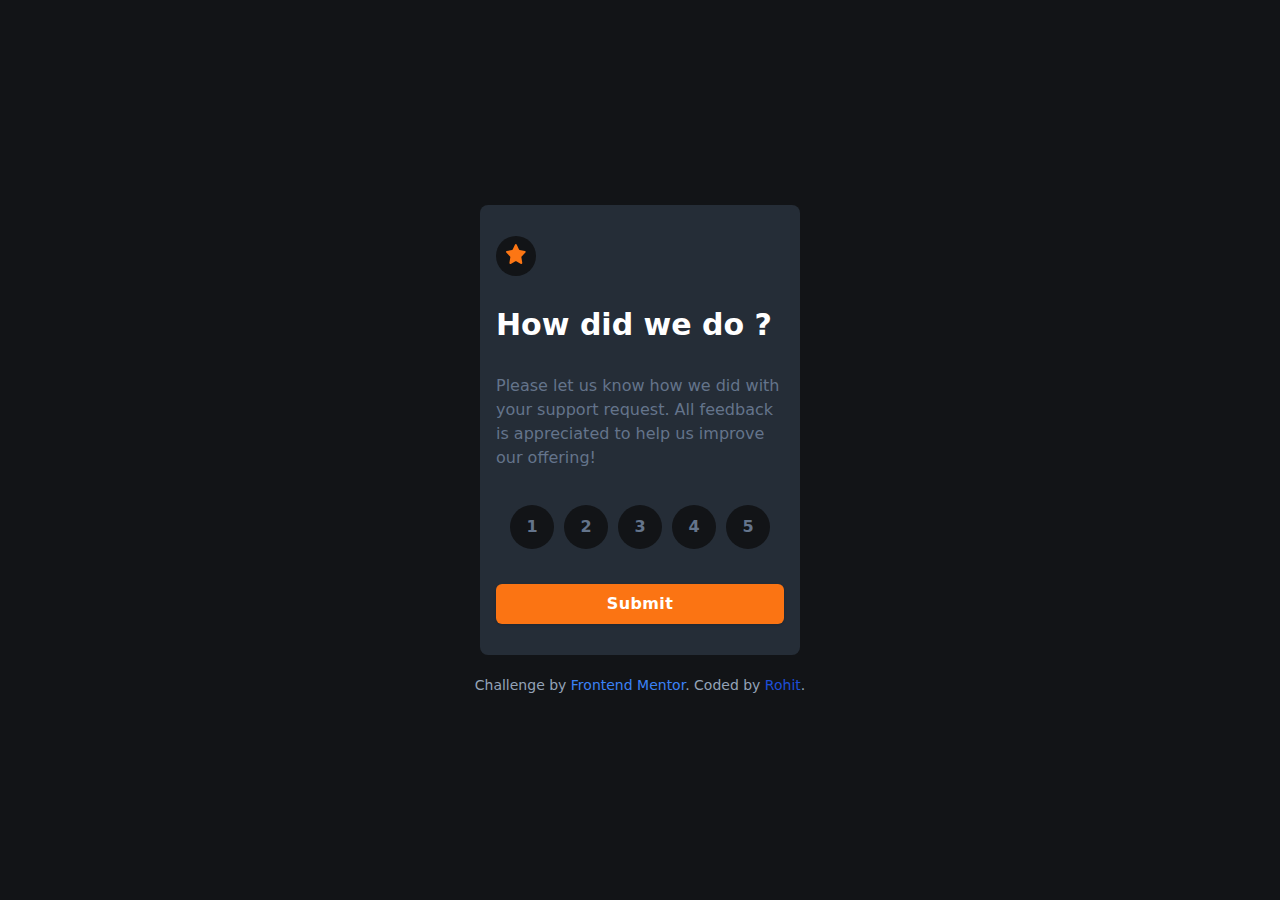
<file: index.html>
<!DOCTYPE html>
<html lang="en">
  <head>
    <meta charset="UTF-8" />
    <meta name="viewport" content="width=device-width, initial-scale=1.0" />
    <!-- displays site properly based on user's device -->

    <link
      rel="icon"
      type="image/png"
      sizes="32x32"
      href="./images/favicon-32x32.png"
    />
    <link rel="stylesheet" href="./styles/output.css" />
    <link rel="stylesheet" href="./styles/style.css">

    <title>Frontend Mentor | Interactive rating component</title>

    <!-- Feel free to remove these styles or customise in your own stylesheet 👍 -->
  </head>
  <body>
    <!-- Rating state start -->
    <div class=" wrapper w-full h-dvh flex flex-col gap-5 items-center justify-center bg-very-dark-blue">
      <div class="w-4/5 h-1/2 sm:w-3/5 md:w-1/2 lg:w-1/3 xl:w-1/4  px-4   rounded-lg bg-dark-blue flex flex-col  justify-evenly">
        <!-- Content -->
        <div class="rounded-full bg-very-dark-blue w-10 h-10 "> <img src="./images/icon-star.svg" alt="" class="w-5 h-5 p-.5 relative top-2 left-2.5" /></div>
        
        <div class="header  text-2xl sm:text-3xl font-bold text-custom-white">
          How did we do ?
        </div>
        <div class="feedback text-xs sm:text-base text-slate-500">
          Please let us know how we did with your support request. All feedback
          is appreciated to help us improve our offering!
        </div>

        <div class="rating flex items-center justify-evenly p-1">
          <button class="btn  bg-very-dark-blue text-slate-500 w-10 h-10 sm:w-11 sm:h-11 rounded-full cursor-pointer font-semibold transition-all outline-none hover:bg-custom-orange hover:shadow-md focus-visible:bg-medium-grey">1</button>
          <button class="btn  bg-very-dark-blue text-slate-500 w-10 h-10 sm:w-11 sm:h-11 rounded-full cursor-pointer font-semibold transition-all outline-none hover:bg-custom-orange hover:shadow-md focus-visible:bg-medium-grey">2</button>
          <button class="btn bg-very-dark-blue  text-slate-500 w-10 h-10 sm:w-11 sm:h-11 rounded-full cursor-pointer font-semibold transition-all outline-none hover:bg-custom-orange hover:shadow-md focus-visible:bg-medium-grey">3</button>
          <button class="btn bg-very-dark-blue text-slate-500 w-10 h-10 sm:w-11 sm:h-11 rounded-full cursor-pointer font-semibold transition-all outline-none hover:bg-custom-orange hover:shadow-md focus-visible:bg-medium-grey">4</button>
          <button class="btn bg-very-dark-blue text-slate-500 w-10 h-10 sm:w-11 sm:h-11 rounded-full cursor-pointer font-semibold transition-all outline-none hover:bg-custom-orange hover:shadow-md focus-visible:bg-medium-grey">5</button>
        </div>
           
        <button class="submit w-full py-2 leading-6 bg-custom-orange font-semibold  text-custom-white tracking-wide inline-flex items-center justify-center shadow transition-all rounded-md hover:bg-custom-white hover:text-custom-orange">Submit</button>
      
    </div>

   

      <div class="attribution text-slate-400 text-xs sm:text-sm">
        Challenge by
        <a href="https://www.frontendmentor.io?ref=challenge" target="_blank" class="text-blue-500">Frontend Mentor</a>. Coded by <a href="#"  class="text-blue-700">Rohit</a>.
      </div>
    </div>
  </div>
   <!-- After Rating state -->
   <div class="welcome hide w-full h-dvh flex flex-col items-center justify-center bg-very-dark-blue">

    
    <div class="  w-4/5 h-1/2 sm:w-3/5 md:w-1/2 xl:w-1/4 px-4 rounded-lg bg-dark-blue flex flex-col items-center justify-evenly">
      <img
        src="./images/illustration-thank-you.svg"
        alt=""
        class="object-cover p-5"
      />
      <div class="output w-3/5 text-sm text-center p-1 leading-6 bg-very-dark-blue font-medium text-custom-orange tracking-wide rounded-md shadow-md">
      
      </div>
      <h3 class="text-3xl text-center text-custom-white">Thank you!</h3>
      <div class="text-center text-slate-500">
        We appreciate you taking the time to give a rating. If you ever need
        more support, don’t hesitate to get in touch!
      </div>
    </div>
  <script src="./styles/script.js"></script>
  </body>

</html>
</file>
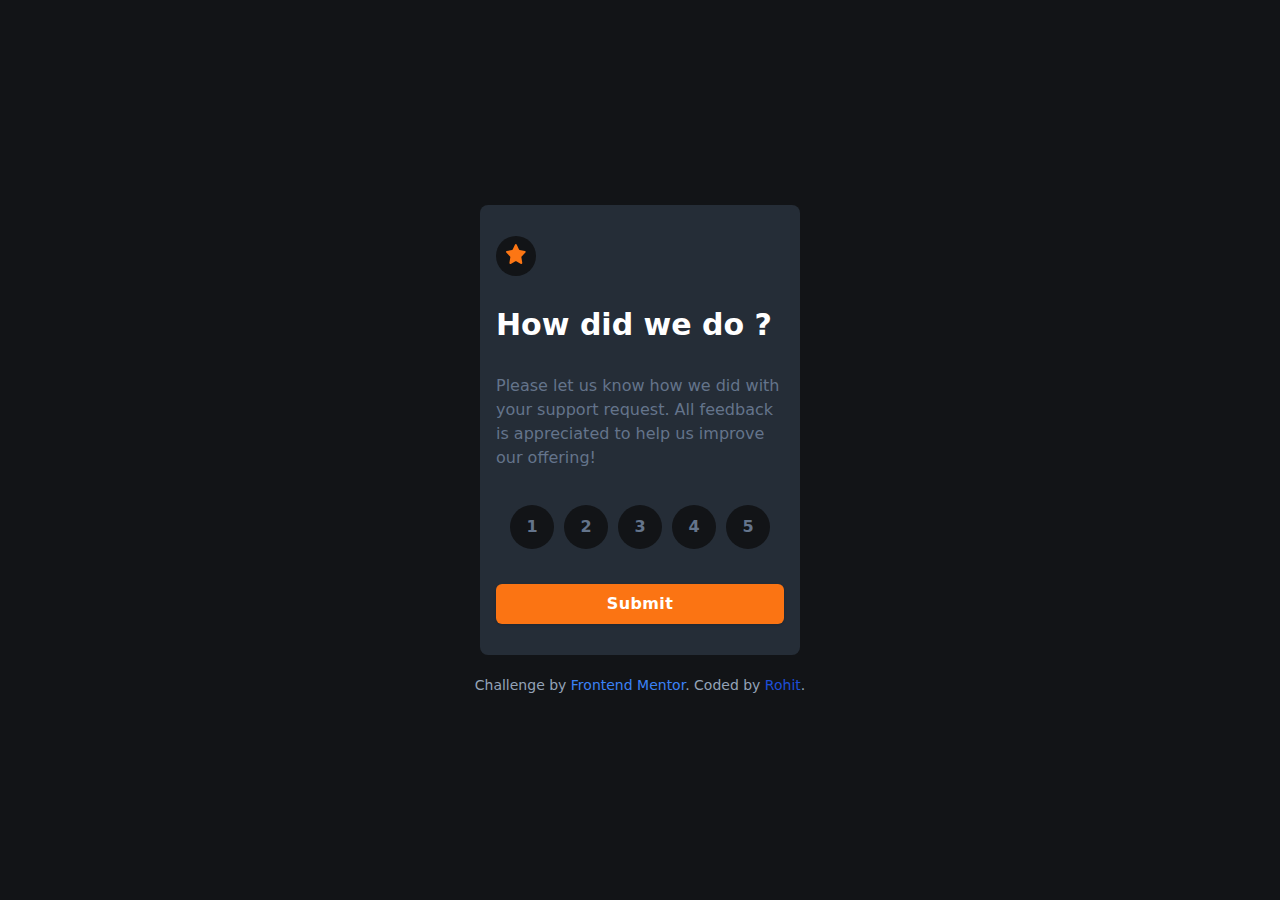
<file: src/index.html>
<!DOCTYPE html>
<html lang="en">
  <head>
    <meta charset="UTF-8" />
    <meta name="viewport" content="width=device-width, initial-scale=1.0" />
    <!-- displays site properly based on user's device -->

    <link
      rel="icon"
      type="image/png"
      sizes="32x32"
      href="../images/favicon-32x32.png"
    />
    <link rel="stylesheet" href="output.css" />
    <link rel="stylesheet" href="style.css">

    <title>Frontend Mentor | Interactive rating component</title>

    <!-- Feel free to remove these styles or customise in your own stylesheet 👍 -->
  </head>
  <body>
    <!-- Rating state start -->
    <div class=" wrapper w-full h-dvh flex flex-col gap-5 items-center justify-center bg-very-dark-blue">
      <div class="w-4/5 h-1/2 sm:w-3/5 md:w-1/2 lg:w-1/3 xl:w-1/4  px-4   rounded-lg bg-dark-blue flex flex-col  justify-evenly">
        <!-- Content -->
        <div class="rounded-full bg-very-dark-blue w-10 h-10 "> <img src="../images/icon-star.svg" alt="" class="w-5 h-5 p-.5 relative top-2 left-2.5" /></div>
        
        <div class="header  text-2xl sm:text-3xl font-bold text-custom-white">
          How did we do ?
        </div>
        <div class="feedback text-xs sm:text-base text-slate-500">
          Please let us know how we did with your support request. All feedback
          is appreciated to help us improve our offering!
        </div>

        <div class="rating flex items-center justify-evenly p-1">
          <button class="btn  bg-very-dark-blue text-slate-500 w-10 h-10 sm:w-11 sm:h-11 rounded-full cursor-pointer font-semibold transition-all outline-none hover:bg-custom-orange hover:shadow-md focus-visible:bg-medium-grey">1</button>
          <button class="btn  bg-very-dark-blue text-slate-500 w-10 h-10 sm:w-11 sm:h-11 rounded-full cursor-pointer font-semibold transition-all outline-none hover:bg-custom-orange hover:shadow-md focus-visible:bg-medium-grey">2</button>
          <button class="btn bg-very-dark-blue  text-slate-500 w-10 h-10 sm:w-11 sm:h-11 rounded-full cursor-pointer font-semibold transition-all outline-none hover:bg-custom-orange hover:shadow-md focus-visible:bg-medium-grey">3</button>
          <button class="btn bg-very-dark-blue text-slate-500 w-10 h-10 sm:w-11 sm:h-11 rounded-full cursor-pointer font-semibold transition-all outline-none hover:bg-custom-orange hover:shadow-md focus-visible:bg-medium-grey">4</button>
          <button class="btn bg-very-dark-blue text-slate-500 w-10 h-10 sm:w-11 sm:h-11 rounded-full cursor-pointer font-semibold transition-all outline-none hover:bg-custom-orange hover:shadow-md focus-visible:bg-medium-grey">5</button>
        </div>
           
        <button class="submit w-full py-2 leading-6 bg-custom-orange font-semibold  text-custom-white tracking-wide inline-flex items-center justify-center shadow transition-all rounded-md hover:bg-custom-white hover:text-custom-orange">Submit</button>
      
    </div>

   

      <div class="attribution text-slate-400 text-xs sm:text-sm">
        Challenge by
        <a href="https://www.frontendmentor.io?ref=challenge" target="_blank" class="text-blue-500">Frontend Mentor</a>. Coded by <a href="#"  class="text-blue-700">Rohit</a>.
      </div>
    </div>
  </div>
   <!-- After Rating state -->
   <div class="welcome hide w-full h-dvh flex flex-col items-center justify-center bg-very-dark-blue">

    
    <div class="  w-4/5 h-1/2 sm:w-3/5 md:w-1/2 xl:w-1/4 px-4 rounded-lg bg-dark-blue flex flex-col items-center justify-evenly">
      <img
        src="../images/illustration-thank-you.svg"
        alt=""
        class="object-cover p-5"
      />
      <div class="output w-3/5 text-sm text-center p-1 leading-6 bg-very-dark-blue font-medium text-custom-orange tracking-wide rounded-md shadow-md">
      
      </div>
      <h3 class="text-3xl text-center text-custom-white">Thank you!</h3>
      <div class="text-center text-slate-500">
        We appreciate you taking the time to give a rating. If you ever need
        more support, don’t hesitate to get in touch!
      </div>
    </div>
  <script src="./script.js"></script>
  </body>

</html>
</file>
<file: styles/style.css>
.hide{
    display: none;
}

.active{
    background-color: hsl(217, 12%, 63%);
    color:  hsl(220, 11%, 11%);
}
</file>
<file: src/style.css>
.hide{
    display: none;
}

.active{
    background-color: hsl(217, 12%, 63%);
    color:  hsl(220, 11%, 11%);
}
</file>
<file: styles/output.css>
/*
! tailwindcss v3.4.3 | MIT License | https://tailwindcss.com
*/

/*
1. Prevent padding and border from affecting element width. (https://github.com/mozdevs/cssremedy/issues/4)
2. Allow adding a border to an element by just adding a border-width. (https://github.com/tailwindcss/tailwindcss/pull/116)
*/

*,
::before,
::after {
  box-sizing: border-box;
  /* 1 */
  border-width: 0;
  /* 2 */
  border-style: solid;
  /* 2 */
  border-color: #e5e7eb;
  /* 2 */
}

::before,
::after {
  --tw-content: '';
}

/*
1. Use a consistent sensible line-height in all browsers.
2. Prevent adjustments of font size after orientation changes in iOS.
3. Use a more readable tab size.
4. Use the user's configured `sans` font-family by default.
5. Use the user's configured `sans` font-feature-settings by default.
6. Use the user's configured `sans` font-variation-settings by default.
7. Disable tap highlights on iOS
*/

html,
:host {
  line-height: 1.5;
  /* 1 */
  -webkit-text-size-adjust: 100%;
  /* 2 */
  -moz-tab-size: 4;
  /* 3 */
  -o-tab-size: 4;
     tab-size: 4;
  /* 3 */
  font-family: ui-sans-serif, system-ui, sans-serif, "Apple Color Emoji", "Segoe UI Emoji", "Segoe UI Symbol", "Noto Color Emoji";
  /* 4 */
  font-feature-settings: normal;
  /* 5 */
  font-variation-settings: normal;
  /* 6 */
  -webkit-tap-highlight-color: transparent;
  /* 7 */
}

/*
1. Remove the margin in all browsers.
2. Inherit line-height from `html` so users can set them as a class directly on the `html` element.
*/

body {
  margin: 0;
  /* 1 */
  line-height: inherit;
  /* 2 */
}

/*
1. Add the correct height in Firefox.
2. Correct the inheritance of border color in Firefox. (https://bugzilla.mozilla.org/show_bug.cgi?id=190655)
3. Ensure horizontal rules are visible by default.
*/

hr {
  height: 0;
  /* 1 */
  color: inherit;
  /* 2 */
  border-top-width: 1px;
  /* 3 */
}

/*
Add the correct text decoration in Chrome, Edge, and Safari.
*/

abbr:where([title]) {
  -webkit-text-decoration: underline dotted;
          text-decoration: underline dotted;
}

/*
Remove the default font size and weight for headings.
*/

h1,
h2,
h3,
h4,
h5,
h6 {
  font-size: inherit;
  font-weight: inherit;
}

/*
Reset links to optimize for opt-in styling instead of opt-out.
*/

a {
  color: inherit;
  text-decoration: inherit;
}

/*
Add the correct font weight in Edge and Safari.
*/

b,
strong {
  font-weight: bolder;
}

/*
1. Use the user's configured `mono` font-family by default.
2. Use the user's configured `mono` font-feature-settings by default.
3. Use the user's configured `mono` font-variation-settings by default.
4. Correct the odd `em` font sizing in all browsers.
*/

code,
kbd,
samp,
pre {
  font-family: ui-monospace, SFMono-Regular, Menlo, Monaco, Consolas, "Liberation Mono", "Courier New", monospace;
  /* 1 */
  font-feature-settings: normal;
  /* 2 */
  font-variation-settings: normal;
  /* 3 */
  font-size: 1em;
  /* 4 */
}

/*
Add the correct font size in all browsers.
*/

small {
  font-size: 80%;
}

/*
Prevent `sub` and `sup` elements from affecting the line height in all browsers.
*/

sub,
sup {
  font-size: 75%;
  line-height: 0;
  position: relative;
  vertical-align: baseline;
}

sub {
  bottom: -0.25em;
}

sup {
  top: -0.5em;
}

/*
1. Remove text indentation from table contents in Chrome and Safari. (https://bugs.chromium.org/p/chromium/issues/detail?id=999088, https://bugs.webkit.org/show_bug.cgi?id=201297)
2. Correct table border color inheritance in all Chrome and Safari. (https://bugs.chromium.org/p/chromium/issues/detail?id=935729, https://bugs.webkit.org/show_bug.cgi?id=195016)
3. Remove gaps between table borders by default.
*/

table {
  text-indent: 0;
  /* 1 */
  border-color: inherit;
  /* 2 */
  border-collapse: collapse;
  /* 3 */
}

/*
1. Change the font styles in all browsers.
2. Remove the margin in Firefox and Safari.
3. Remove default padding in all browsers.
*/

button,
input,
optgroup,
select,
textarea {
  font-family: inherit;
  /* 1 */
  font-feature-settings: inherit;
  /* 1 */
  font-variation-settings: inherit;
  /* 1 */
  font-size: 100%;
  /* 1 */
  font-weight: inherit;
  /* 1 */
  line-height: inherit;
  /* 1 */
  letter-spacing: inherit;
  /* 1 */
  color: inherit;
  /* 1 */
  margin: 0;
  /* 2 */
  padding: 0;
  /* 3 */
}

/*
Remove the inheritance of text transform in Edge and Firefox.
*/

button,
select {
  text-transform: none;
}

/*
1. Correct the inability to style clickable types in iOS and Safari.
2. Remove default button styles.
*/

button,
input:where([type='button']),
input:where([type='reset']),
input:where([type='submit']) {
  -webkit-appearance: button;
  /* 1 */
  background-color: transparent;
  /* 2 */
  background-image: none;
  /* 2 */
}

/*
Use the modern Firefox focus style for all focusable elements.
*/

:-moz-focusring {
  outline: auto;
}

/*
Remove the additional `:invalid` styles in Firefox. (https://github.com/mozilla/gecko-dev/blob/2f9eacd9d3d995c937b4251a5557d95d494c9be1/layout/style/res/forms.css#L728-L737)
*/

:-moz-ui-invalid {
  box-shadow: none;
}

/*
Add the correct vertical alignment in Chrome and Firefox.
*/

progress {
  vertical-align: baseline;
}

/*
Correct the cursor style of increment and decrement buttons in Safari.
*/

::-webkit-inner-spin-button,
::-webkit-outer-spin-button {
  height: auto;
}

/*
1. Correct the odd appearance in Chrome and Safari.
2. Correct the outline style in Safari.
*/

[type='search'] {
  -webkit-appearance: textfield;
  /* 1 */
  outline-offset: -2px;
  /* 2 */
}

/*
Remove the inner padding in Chrome and Safari on macOS.
*/

::-webkit-search-decoration {
  -webkit-appearance: none;
}

/*
1. Correct the inability to style clickable types in iOS and Safari.
2. Change font properties to `inherit` in Safari.
*/

::-webkit-file-upload-button {
  -webkit-appearance: button;
  /* 1 */
  font: inherit;
  /* 2 */
}

/*
Add the correct display in Chrome and Safari.
*/

summary {
  display: list-item;
}

/*
Removes the default spacing and border for appropriate elements.
*/

blockquote,
dl,
dd,
h1,
h2,
h3,
h4,
h5,
h6,
hr,
figure,
p,
pre {
  margin: 0;
}

fieldset {
  margin: 0;
  padding: 0;
}

legend {
  padding: 0;
}

ol,
ul,
menu {
  list-style: none;
  margin: 0;
  padding: 0;
}

/*
Reset default styling for dialogs.
*/

dialog {
  padding: 0;
}

/*
Prevent resizing textareas horizontally by default.
*/

textarea {
  resize: vertical;
}

/*
1. Reset the default placeholder opacity in Firefox. (https://github.com/tailwindlabs/tailwindcss/issues/3300)
2. Set the default placeholder color to the user's configured gray 400 color.
*/

input::-moz-placeholder, textarea::-moz-placeholder {
  opacity: 1;
  /* 1 */
  color: #9ca3af;
  /* 2 */
}

input::placeholder,
textarea::placeholder {
  opacity: 1;
  /* 1 */
  color: #9ca3af;
  /* 2 */
}

/*
Set the default cursor for buttons.
*/

button,
[role="button"] {
  cursor: pointer;
}

/*
Make sure disabled buttons don't get the pointer cursor.
*/

:disabled {
  cursor: default;
}

/*
1. Make replaced elements `display: block` by default. (https://github.com/mozdevs/cssremedy/issues/14)
2. Add `vertical-align: middle` to align replaced elements more sensibly by default. (https://github.com/jensimmons/cssremedy/issues/14#issuecomment-634934210)
   This can trigger a poorly considered lint error in some tools but is included by design.
*/

img,
svg,
video,
canvas,
audio,
iframe,
embed,
object {
  display: block;
  /* 1 */
  vertical-align: middle;
  /* 2 */
}

/*
Constrain images and videos to the parent width and preserve their intrinsic aspect ratio. (https://github.com/mozdevs/cssremedy/issues/14)
*/

img,
video {
  max-width: 100%;
  height: auto;
}

/* Make elements with the HTML hidden attribute stay hidden by default */

[hidden] {
  display: none;
}

*, ::before, ::after {
  --tw-border-spacing-x: 0;
  --tw-border-spacing-y: 0;
  --tw-translate-x: 0;
  --tw-translate-y: 0;
  --tw-rotate: 0;
  --tw-skew-x: 0;
  --tw-skew-y: 0;
  --tw-scale-x: 1;
  --tw-scale-y: 1;
  --tw-pan-x:  ;
  --tw-pan-y:  ;
  --tw-pinch-zoom:  ;
  --tw-scroll-snap-strictness: proximity;
  --tw-gradient-from-position:  ;
  --tw-gradient-via-position:  ;
  --tw-gradient-to-position:  ;
  --tw-ordinal:  ;
  --tw-slashed-zero:  ;
  --tw-numeric-figure:  ;
  --tw-numeric-spacing:  ;
  --tw-numeric-fraction:  ;
  --tw-ring-inset:  ;
  --tw-ring-offset-width: 0px;
  --tw-ring-offset-color: #fff;
  --tw-ring-color: rgb(59 130 246 / 0.5);
  --tw-ring-offset-shadow: 0 0 #0000;
  --tw-ring-shadow: 0 0 #0000;
  --tw-shadow: 0 0 #0000;
  --tw-shadow-colored: 0 0 #0000;
  --tw-blur:  ;
  --tw-brightness:  ;
  --tw-contrast:  ;
  --tw-grayscale:  ;
  --tw-hue-rotate:  ;
  --tw-invert:  ;
  --tw-saturate:  ;
  --tw-sepia:  ;
  --tw-drop-shadow:  ;
  --tw-backdrop-blur:  ;
  --tw-backdrop-brightness:  ;
  --tw-backdrop-contrast:  ;
  --tw-backdrop-grayscale:  ;
  --tw-backdrop-hue-rotate:  ;
  --tw-backdrop-invert:  ;
  --tw-backdrop-opacity:  ;
  --tw-backdrop-saturate:  ;
  --tw-backdrop-sepia:  ;
  --tw-contain-size:  ;
  --tw-contain-layout:  ;
  --tw-contain-paint:  ;
  --tw-contain-style:  ;
}

::backdrop {
  --tw-border-spacing-x: 0;
  --tw-border-spacing-y: 0;
  --tw-translate-x: 0;
  --tw-translate-y: 0;
  --tw-rotate: 0;
  --tw-skew-x: 0;
  --tw-skew-y: 0;
  --tw-scale-x: 1;
  --tw-scale-y: 1;
  --tw-pan-x:  ;
  --tw-pan-y:  ;
  --tw-pinch-zoom:  ;
  --tw-scroll-snap-strictness: proximity;
  --tw-gradient-from-position:  ;
  --tw-gradient-via-position:  ;
  --tw-gradient-to-position:  ;
  --tw-ordinal:  ;
  --tw-slashed-zero:  ;
  --tw-numeric-figure:  ;
  --tw-numeric-spacing:  ;
  --tw-numeric-fraction:  ;
  --tw-ring-inset:  ;
  --tw-ring-offset-width: 0px;
  --tw-ring-offset-color: #fff;
  --tw-ring-color: rgb(59 130 246 / 0.5);
  --tw-ring-offset-shadow: 0 0 #0000;
  --tw-ring-shadow: 0 0 #0000;
  --tw-shadow: 0 0 #0000;
  --tw-shadow-colored: 0 0 #0000;
  --tw-blur:  ;
  --tw-brightness:  ;
  --tw-contrast:  ;
  --tw-grayscale:  ;
  --tw-hue-rotate:  ;
  --tw-invert:  ;
  --tw-saturate:  ;
  --tw-sepia:  ;
  --tw-drop-shadow:  ;
  --tw-backdrop-blur:  ;
  --tw-backdrop-brightness:  ;
  --tw-backdrop-contrast:  ;
  --tw-backdrop-grayscale:  ;
  --tw-backdrop-hue-rotate:  ;
  --tw-backdrop-invert:  ;
  --tw-backdrop-opacity:  ;
  --tw-backdrop-saturate:  ;
  --tw-backdrop-sepia:  ;
  --tw-contain-size:  ;
  --tw-contain-layout:  ;
  --tw-contain-paint:  ;
  --tw-contain-style:  ;
}

.relative {
  position: relative;
}

.top-4 {
  top: 1rem;
}

.top-2 {
  top: 0.5rem;
}

.left-2 {
  left: 0.5rem;
}

.left-1 {
  left: 0.25rem;
}

.left-3 {
  left: 0.75rem;
}

.left-2\.5 {
  left: 0.625rem;
}

.top-1 {
  top: 0.25rem;
}

.top-1\.5 {
  top: 0.375rem;
}

.flex {
  display: flex;
}

.inline-flex {
  display: inline-flex;
}

.h-1\/2 {
  height: 50%;
}

.h-10 {
  height: 2.5rem;
}

.h-6 {
  height: 1.5rem;
}

.h-dvh {
  height: 100dvh;
}

.h-5 {
  height: 1.25rem;
}

.h-7 {
  height: 1.75rem;
}

.w-10 {
  width: 2.5rem;
}

.w-3\/5 {
  width: 60%;
}

.w-4\/5 {
  width: 80%;
}

.w-6 {
  width: 1.5rem;
}

.w-full {
  width: 100%;
}

.w-8 {
  width: 2rem;
}

.w-5 {
  width: 1.25rem;
}

.cursor-pointer {
  cursor: pointer;
}

.flex-col {
  flex-direction: column;
}

.items-center {
  align-items: center;
}

.justify-center {
  justify-content: center;
}

.justify-evenly {
  justify-content: space-evenly;
}

.gap-5 {
  gap: 1.25rem;
}

.rounded-full {
  border-radius: 9999px;
}

.rounded-lg {
  border-radius: 0.5rem;
}

.rounded-md {
  border-radius: 0.375rem;
}

.bg-custom-orange {
  --tw-bg-opacity: 1;
  background-color: hsl(25 97% 53% / var(--tw-bg-opacity));
}

.bg-dark-blue {
  --tw-bg-opacity: 1;
  background-color: hsl(213 19% 18% / var(--tw-bg-opacity));
}

.bg-very-dark-blue {
  --tw-bg-opacity: 1;
  background-color: hsl(216 12% 8% / var(--tw-bg-opacity));
}

.object-cover {
  -o-object-fit: cover;
     object-fit: cover;
}

.p-1 {
  padding: 0.25rem;
}

.p-5 {
  padding: 1.25rem;
}

.p-2 {
  padding: 0.5rem;
}

.px-4 {
  padding-left: 1rem;
  padding-right: 1rem;
}

.py-2 {
  padding-top: 0.5rem;
  padding-bottom: 0.5rem;
}

.text-center {
  text-align: center;
}

.text-2xl {
  font-size: 1.5rem;
  line-height: 2rem;
}

.text-3xl {
  font-size: 1.875rem;
  line-height: 2.25rem;
}

.text-sm {
  font-size: 0.875rem;
  line-height: 1.25rem;
}

.text-xs {
  font-size: 0.75rem;
  line-height: 1rem;
}

.font-bold {
  font-weight: 700;
}

.font-medium {
  font-weight: 500;
}

.font-semibold {
  font-weight: 600;
}

.leading-6 {
  line-height: 1.5rem;
}

.tracking-wide {
  letter-spacing: 0.025em;
}

.text-blue-500 {
  --tw-text-opacity: 1;
  color: rgb(59 130 246 / var(--tw-text-opacity));
}

.text-blue-700 {
  --tw-text-opacity: 1;
  color: rgb(29 78 216 / var(--tw-text-opacity));
}

.text-custom-orange {
  --tw-text-opacity: 1;
  color: hsl(25 97% 53% / var(--tw-text-opacity));
}

.text-custom-white {
  --tw-text-opacity: 1;
  color: hsl(0 0% 100% / var(--tw-text-opacity));
}

.text-slate-300 {
  --tw-text-opacity: 1;
  color: rgb(203 213 225 / var(--tw-text-opacity));
}

.text-slate-400 {
  --tw-text-opacity: 1;
  color: rgb(148 163 184 / var(--tw-text-opacity));
}

.text-slate-500 {
  --tw-text-opacity: 1;
  color: rgb(100 116 139 / var(--tw-text-opacity));
}

.shadow {
  --tw-shadow: 0 1px 3px 0 rgb(0 0 0 / 0.1), 0 1px 2px -1px rgb(0 0 0 / 0.1);
  --tw-shadow-colored: 0 1px 3px 0 var(--tw-shadow-color), 0 1px 2px -1px var(--tw-shadow-color);
  box-shadow: var(--tw-ring-offset-shadow, 0 0 #0000), var(--tw-ring-shadow, 0 0 #0000), var(--tw-shadow);
}

.shadow-md {
  --tw-shadow: 0 4px 6px -1px rgb(0 0 0 / 0.1), 0 2px 4px -2px rgb(0 0 0 / 0.1);
  --tw-shadow-colored: 0 4px 6px -1px var(--tw-shadow-color), 0 2px 4px -2px var(--tw-shadow-color);
  box-shadow: var(--tw-ring-offset-shadow, 0 0 #0000), var(--tw-ring-shadow, 0 0 #0000), var(--tw-shadow);
}

.outline-none {
  outline: 2px solid transparent;
  outline-offset: 2px;
}

.transition-all {
  transition-property: all;
  transition-timing-function: cubic-bezier(0.4, 0, 0.2, 1);
  transition-duration: 150ms;
}

.hover\:bg-custom-orange:hover {
  --tw-bg-opacity: 1;
  background-color: hsl(25 97% 53% / var(--tw-bg-opacity));
}

.hover\:bg-custom-white:hover {
  --tw-bg-opacity: 1;
  background-color: hsl(0 0% 100% / var(--tw-bg-opacity));
}

.hover\:text-custom-orange:hover {
  --tw-text-opacity: 1;
  color: hsl(25 97% 53% / var(--tw-text-opacity));
}

.hover\:shadow-md:hover {
  --tw-shadow: 0 4px 6px -1px rgb(0 0 0 / 0.1), 0 2px 4px -2px rgb(0 0 0 / 0.1);
  --tw-shadow-colored: 0 4px 6px -1px var(--tw-shadow-color), 0 2px 4px -2px var(--tw-shadow-color);
  box-shadow: var(--tw-ring-offset-shadow, 0 0 #0000), var(--tw-ring-shadow, 0 0 #0000), var(--tw-shadow);
}

.focus-visible\:bg-medium-grey:focus-visible {
  --tw-bg-opacity: 1;
  background-color: hsl(216 12% 54% / var(--tw-bg-opacity));
}

@media (min-width: 640px) {
  .sm\:h-11 {
    height: 2.75rem;
  }

  .sm\:w-11 {
    width: 2.75rem;
  }

  .sm\:w-3\/5 {
    width: 60%;
  }

  .sm\:text-3xl {
    font-size: 1.875rem;
    line-height: 2.25rem;
  }

  .sm\:text-base {
    font-size: 1rem;
    line-height: 1.5rem;
  }

  .sm\:text-sm {
    font-size: 0.875rem;
    line-height: 1.25rem;
  }
}

@media (min-width: 768px) {
  .md\:w-1\/2 {
    width: 50%;
  }
}

@media (min-width: 1024px) {
  .lg\:w-1\/3 {
    width: 33.333333%;
  }
}

@media (min-width: 1280px) {
  .xl\:w-1\/4 {
    width: 25%;
  }
}
</file>
<file: src/output.css>
/*
! tailwindcss v3.4.3 | MIT License | https://tailwindcss.com
*/

/*
1. Prevent padding and border from affecting element width. (https://github.com/mozdevs/cssremedy/issues/4)
2. Allow adding a border to an element by just adding a border-width. (https://github.com/tailwindcss/tailwindcss/pull/116)
*/

*,
::before,
::after {
  box-sizing: border-box;
  /* 1 */
  border-width: 0;
  /* 2 */
  border-style: solid;
  /* 2 */
  border-color: #e5e7eb;
  /* 2 */
}

::before,
::after {
  --tw-content: '';
}

/*
1. Use a consistent sensible line-height in all browsers.
2. Prevent adjustments of font size after orientation changes in iOS.
3. Use a more readable tab size.
4. Use the user's configured `sans` font-family by default.
5. Use the user's configured `sans` font-feature-settings by default.
6. Use the user's configured `sans` font-variation-settings by default.
7. Disable tap highlights on iOS
*/

html,
:host {
  line-height: 1.5;
  /* 1 */
  -webkit-text-size-adjust: 100%;
  /* 2 */
  -moz-tab-size: 4;
  /* 3 */
  -o-tab-size: 4;
     tab-size: 4;
  /* 3 */
  font-family: ui-sans-serif, system-ui, sans-serif, "Apple Color Emoji", "Segoe UI Emoji", "Segoe UI Symbol", "Noto Color Emoji";
  /* 4 */
  font-feature-settings: normal;
  /* 5 */
  font-variation-settings: normal;
  /* 6 */
  -webkit-tap-highlight-color: transparent;
  /* 7 */
}

/*
1. Remove the margin in all browsers.
2. Inherit line-height from `html` so users can set them as a class directly on the `html` element.
*/

body {
  margin: 0;
  /* 1 */
  line-height: inherit;
  /* 2 */
}

/*
1. Add the correct height in Firefox.
2. Correct the inheritance of border color in Firefox. (https://bugzilla.mozilla.org/show_bug.cgi?id=190655)
3. Ensure horizontal rules are visible by default.
*/

hr {
  height: 0;
  /* 1 */
  color: inherit;
  /* 2 */
  border-top-width: 1px;
  /* 3 */
}

/*
Add the correct text decoration in Chrome, Edge, and Safari.
*/

abbr:where([title]) {
  -webkit-text-decoration: underline dotted;
          text-decoration: underline dotted;
}

/*
Remove the default font size and weight for headings.
*/

h1,
h2,
h3,
h4,
h5,
h6 {
  font-size: inherit;
  font-weight: inherit;
}

/*
Reset links to optimize for opt-in styling instead of opt-out.
*/

a {
  color: inherit;
  text-decoration: inherit;
}

/*
Add the correct font weight in Edge and Safari.
*/

b,
strong {
  font-weight: bolder;
}

/*
1. Use the user's configured `mono` font-family by default.
2. Use the user's configured `mono` font-feature-settings by default.
3. Use the user's configured `mono` font-variation-settings by default.
4. Correct the odd `em` font sizing in all browsers.
*/

code,
kbd,
samp,
pre {
  font-family: ui-monospace, SFMono-Regular, Menlo, Monaco, Consolas, "Liberation Mono", "Courier New", monospace;
  /* 1 */
  font-feature-settings: normal;
  /* 2 */
  font-variation-settings: normal;
  /* 3 */
  font-size: 1em;
  /* 4 */
}

/*
Add the correct font size in all browsers.
*/

small {
  font-size: 80%;
}

/*
Prevent `sub` and `sup` elements from affecting the line height in all browsers.
*/

sub,
sup {
  font-size: 75%;
  line-height: 0;
  position: relative;
  vertical-align: baseline;
}

sub {
  bottom: -0.25em;
}

sup {
  top: -0.5em;
}

/*
1. Remove text indentation from table contents in Chrome and Safari. (https://bugs.chromium.org/p/chromium/issues/detail?id=999088, https://bugs.webkit.org/show_bug.cgi?id=201297)
2. Correct table border color inheritance in all Chrome and Safari. (https://bugs.chromium.org/p/chromium/issues/detail?id=935729, https://bugs.webkit.org/show_bug.cgi?id=195016)
3. Remove gaps between table borders by default.
*/

table {
  text-indent: 0;
  /* 1 */
  border-color: inherit;
  /* 2 */
  border-collapse: collapse;
  /* 3 */
}

/*
1. Change the font styles in all browsers.
2. Remove the margin in Firefox and Safari.
3. Remove default padding in all browsers.
*/

button,
input,
optgroup,
select,
textarea {
  font-family: inherit;
  /* 1 */
  font-feature-settings: inherit;
  /* 1 */
  font-variation-settings: inherit;
  /* 1 */
  font-size: 100%;
  /* 1 */
  font-weight: inherit;
  /* 1 */
  line-height: inherit;
  /* 1 */
  letter-spacing: inherit;
  /* 1 */
  color: inherit;
  /* 1 */
  margin: 0;
  /* 2 */
  padding: 0;
  /* 3 */
}

/*
Remove the inheritance of text transform in Edge and Firefox.
*/

button,
select {
  text-transform: none;
}

/*
1. Correct the inability to style clickable types in iOS and Safari.
2. Remove default button styles.
*/

button,
input:where([type='button']),
input:where([type='reset']),
input:where([type='submit']) {
  -webkit-appearance: button;
  /* 1 */
  background-color: transparent;
  /* 2 */
  background-image: none;
  /* 2 */
}

/*
Use the modern Firefox focus style for all focusable elements.
*/

:-moz-focusring {
  outline: auto;
}

/*
Remove the additional `:invalid` styles in Firefox. (https://github.com/mozilla/gecko-dev/blob/2f9eacd9d3d995c937b4251a5557d95d494c9be1/layout/style/res/forms.css#L728-L737)
*/

:-moz-ui-invalid {
  box-shadow: none;
}

/*
Add the correct vertical alignment in Chrome and Firefox.
*/

progress {
  vertical-align: baseline;
}

/*
Correct the cursor style of increment and decrement buttons in Safari.
*/

::-webkit-inner-spin-button,
::-webkit-outer-spin-button {
  height: auto;
}

/*
1. Correct the odd appearance in Chrome and Safari.
2. Correct the outline style in Safari.
*/

[type='search'] {
  -webkit-appearance: textfield;
  /* 1 */
  outline-offset: -2px;
  /* 2 */
}

/*
Remove the inner padding in Chrome and Safari on macOS.
*/

::-webkit-search-decoration {
  -webkit-appearance: none;
}

/*
1. Correct the inability to style clickable types in iOS and Safari.
2. Change font properties to `inherit` in Safari.
*/

::-webkit-file-upload-button {
  -webkit-appearance: button;
  /* 1 */
  font: inherit;
  /* 2 */
}

/*
Add the correct display in Chrome and Safari.
*/

summary {
  display: list-item;
}

/*
Removes the default spacing and border for appropriate elements.
*/

blockquote,
dl,
dd,
h1,
h2,
h3,
h4,
h5,
h6,
hr,
figure,
p,
pre {
  margin: 0;
}

fieldset {
  margin: 0;
  padding: 0;
}

legend {
  padding: 0;
}

ol,
ul,
menu {
  list-style: none;
  margin: 0;
  padding: 0;
}

/*
Reset default styling for dialogs.
*/

dialog {
  padding: 0;
}

/*
Prevent resizing textareas horizontally by default.
*/

textarea {
  resize: vertical;
}

/*
1. Reset the default placeholder opacity in Firefox. (https://github.com/tailwindlabs/tailwindcss/issues/3300)
2. Set the default placeholder color to the user's configured gray 400 color.
*/

input::-moz-placeholder, textarea::-moz-placeholder {
  opacity: 1;
  /* 1 */
  color: #9ca3af;
  /* 2 */
}

input::placeholder,
textarea::placeholder {
  opacity: 1;
  /* 1 */
  color: #9ca3af;
  /* 2 */
}

/*
Set the default cursor for buttons.
*/

button,
[role="button"] {
  cursor: pointer;
}

/*
Make sure disabled buttons don't get the pointer cursor.
*/

:disabled {
  cursor: default;
}

/*
1. Make replaced elements `display: block` by default. (https://github.com/mozdevs/cssremedy/issues/14)
2. Add `vertical-align: middle` to align replaced elements more sensibly by default. (https://github.com/jensimmons/cssremedy/issues/14#issuecomment-634934210)
   This can trigger a poorly considered lint error in some tools but is included by design.
*/

img,
svg,
video,
canvas,
audio,
iframe,
embed,
object {
  display: block;
  /* 1 */
  vertical-align: middle;
  /* 2 */
}

/*
Constrain images and videos to the parent width and preserve their intrinsic aspect ratio. (https://github.com/mozdevs/cssremedy/issues/14)
*/

img,
video {
  max-width: 100%;
  height: auto;
}

/* Make elements with the HTML hidden attribute stay hidden by default */

[hidden] {
  display: none;
}

*, ::before, ::after {
  --tw-border-spacing-x: 0;
  --tw-border-spacing-y: 0;
  --tw-translate-x: 0;
  --tw-translate-y: 0;
  --tw-rotate: 0;
  --tw-skew-x: 0;
  --tw-skew-y: 0;
  --tw-scale-x: 1;
  --tw-scale-y: 1;
  --tw-pan-x:  ;
  --tw-pan-y:  ;
  --tw-pinch-zoom:  ;
  --tw-scroll-snap-strictness: proximity;
  --tw-gradient-from-position:  ;
  --tw-gradient-via-position:  ;
  --tw-gradient-to-position:  ;
  --tw-ordinal:  ;
  --tw-slashed-zero:  ;
  --tw-numeric-figure:  ;
  --tw-numeric-spacing:  ;
  --tw-numeric-fraction:  ;
  --tw-ring-inset:  ;
  --tw-ring-offset-width: 0px;
  --tw-ring-offset-color: #fff;
  --tw-ring-color: rgb(59 130 246 / 0.5);
  --tw-ring-offset-shadow: 0 0 #0000;
  --tw-ring-shadow: 0 0 #0000;
  --tw-shadow: 0 0 #0000;
  --tw-shadow-colored: 0 0 #0000;
  --tw-blur:  ;
  --tw-brightness:  ;
  --tw-contrast:  ;
  --tw-grayscale:  ;
  --tw-hue-rotate:  ;
  --tw-invert:  ;
  --tw-saturate:  ;
  --tw-sepia:  ;
  --tw-drop-shadow:  ;
  --tw-backdrop-blur:  ;
  --tw-backdrop-brightness:  ;
  --tw-backdrop-contrast:  ;
  --tw-backdrop-grayscale:  ;
  --tw-backdrop-hue-rotate:  ;
  --tw-backdrop-invert:  ;
  --tw-backdrop-opacity:  ;
  --tw-backdrop-saturate:  ;
  --tw-backdrop-sepia:  ;
  --tw-contain-size:  ;
  --tw-contain-layout:  ;
  --tw-contain-paint:  ;
  --tw-contain-style:  ;
}

::backdrop {
  --tw-border-spacing-x: 0;
  --tw-border-spacing-y: 0;
  --tw-translate-x: 0;
  --tw-translate-y: 0;
  --tw-rotate: 0;
  --tw-skew-x: 0;
  --tw-skew-y: 0;
  --tw-scale-x: 1;
  --tw-scale-y: 1;
  --tw-pan-x:  ;
  --tw-pan-y:  ;
  --tw-pinch-zoom:  ;
  --tw-scroll-snap-strictness: proximity;
  --tw-gradient-from-position:  ;
  --tw-gradient-via-position:  ;
  --tw-gradient-to-position:  ;
  --tw-ordinal:  ;
  --tw-slashed-zero:  ;
  --tw-numeric-figure:  ;
  --tw-numeric-spacing:  ;
  --tw-numeric-fraction:  ;
  --tw-ring-inset:  ;
  --tw-ring-offset-width: 0px;
  --tw-ring-offset-color: #fff;
  --tw-ring-color: rgb(59 130 246 / 0.5);
  --tw-ring-offset-shadow: 0 0 #0000;
  --tw-ring-shadow: 0 0 #0000;
  --tw-shadow: 0 0 #0000;
  --tw-shadow-colored: 0 0 #0000;
  --tw-blur:  ;
  --tw-brightness:  ;
  --tw-contrast:  ;
  --tw-grayscale:  ;
  --tw-hue-rotate:  ;
  --tw-invert:  ;
  --tw-saturate:  ;
  --tw-sepia:  ;
  --tw-drop-shadow:  ;
  --tw-backdrop-blur:  ;
  --tw-backdrop-brightness:  ;
  --tw-backdrop-contrast:  ;
  --tw-backdrop-grayscale:  ;
  --tw-backdrop-hue-rotate:  ;
  --tw-backdrop-invert:  ;
  --tw-backdrop-opacity:  ;
  --tw-backdrop-saturate:  ;
  --tw-backdrop-sepia:  ;
  --tw-contain-size:  ;
  --tw-contain-layout:  ;
  --tw-contain-paint:  ;
  --tw-contain-style:  ;
}

.relative {
  position: relative;
}

.top-4 {
  top: 1rem;
}

.top-2 {
  top: 0.5rem;
}

.left-2 {
  left: 0.5rem;
}

.left-1 {
  left: 0.25rem;
}

.left-3 {
  left: 0.75rem;
}

.left-2\.5 {
  left: 0.625rem;
}

.top-1 {
  top: 0.25rem;
}

.top-1\.5 {
  top: 0.375rem;
}

.flex {
  display: flex;
}

.inline-flex {
  display: inline-flex;
}

.h-1\/2 {
  height: 50%;
}

.h-10 {
  height: 2.5rem;
}

.h-6 {
  height: 1.5rem;
}

.h-dvh {
  height: 100dvh;
}

.h-5 {
  height: 1.25rem;
}

.h-7 {
  height: 1.75rem;
}

.w-10 {
  width: 2.5rem;
}

.w-3\/5 {
  width: 60%;
}

.w-4\/5 {
  width: 80%;
}

.w-6 {
  width: 1.5rem;
}

.w-full {
  width: 100%;
}

.w-8 {
  width: 2rem;
}

.w-5 {
  width: 1.25rem;
}

.cursor-pointer {
  cursor: pointer;
}

.flex-col {
  flex-direction: column;
}

.items-center {
  align-items: center;
}

.justify-center {
  justify-content: center;
}

.justify-evenly {
  justify-content: space-evenly;
}

.gap-5 {
  gap: 1.25rem;
}

.rounded-full {
  border-radius: 9999px;
}

.rounded-lg {
  border-radius: 0.5rem;
}

.rounded-md {
  border-radius: 0.375rem;
}

.bg-custom-orange {
  --tw-bg-opacity: 1;
  background-color: hsl(25 97% 53% / var(--tw-bg-opacity));
}

.bg-dark-blue {
  --tw-bg-opacity: 1;
  background-color: hsl(213 19% 18% / var(--tw-bg-opacity));
}

.bg-very-dark-blue {
  --tw-bg-opacity: 1;
  background-color: hsl(216 12% 8% / var(--tw-bg-opacity));
}

.object-cover {
  -o-object-fit: cover;
     object-fit: cover;
}

.p-1 {
  padding: 0.25rem;
}

.p-5 {
  padding: 1.25rem;
}

.p-2 {
  padding: 0.5rem;
}

.px-4 {
  padding-left: 1rem;
  padding-right: 1rem;
}

.py-2 {
  padding-top: 0.5rem;
  padding-bottom: 0.5rem;
}

.text-center {
  text-align: center;
}

.text-2xl {
  font-size: 1.5rem;
  line-height: 2rem;
}

.text-3xl {
  font-size: 1.875rem;
  line-height: 2.25rem;
}

.text-sm {
  font-size: 0.875rem;
  line-height: 1.25rem;
}

.text-xs {
  font-size: 0.75rem;
  line-height: 1rem;
}

.font-bold {
  font-weight: 700;
}

.font-medium {
  font-weight: 500;
}

.font-semibold {
  font-weight: 600;
}

.leading-6 {
  line-height: 1.5rem;
}

.tracking-wide {
  letter-spacing: 0.025em;
}

.text-blue-500 {
  --tw-text-opacity: 1;
  color: rgb(59 130 246 / var(--tw-text-opacity));
}

.text-blue-700 {
  --tw-text-opacity: 1;
  color: rgb(29 78 216 / var(--tw-text-opacity));
}

.text-custom-orange {
  --tw-text-opacity: 1;
  color: hsl(25 97% 53% / var(--tw-text-opacity));
}

.text-custom-white {
  --tw-text-opacity: 1;
  color: hsl(0 0% 100% / var(--tw-text-opacity));
}

.text-slate-300 {
  --tw-text-opacity: 1;
  color: rgb(203 213 225 / var(--tw-text-opacity));
}

.text-slate-400 {
  --tw-text-opacity: 1;
  color: rgb(148 163 184 / var(--tw-text-opacity));
}

.text-slate-500 {
  --tw-text-opacity: 1;
  color: rgb(100 116 139 / var(--tw-text-opacity));
}

.shadow {
  --tw-shadow: 0 1px 3px 0 rgb(0 0 0 / 0.1), 0 1px 2px -1px rgb(0 0 0 / 0.1);
  --tw-shadow-colored: 0 1px 3px 0 var(--tw-shadow-color), 0 1px 2px -1px var(--tw-shadow-color);
  box-shadow: var(--tw-ring-offset-shadow, 0 0 #0000), var(--tw-ring-shadow, 0 0 #0000), var(--tw-shadow);
}

.shadow-md {
  --tw-shadow: 0 4px 6px -1px rgb(0 0 0 / 0.1), 0 2px 4px -2px rgb(0 0 0 / 0.1);
  --tw-shadow-colored: 0 4px 6px -1px var(--tw-shadow-color), 0 2px 4px -2px var(--tw-shadow-color);
  box-shadow: var(--tw-ring-offset-shadow, 0 0 #0000), var(--tw-ring-shadow, 0 0 #0000), var(--tw-shadow);
}

.outline-none {
  outline: 2px solid transparent;
  outline-offset: 2px;
}

.transition-all {
  transition-property: all;
  transition-timing-function: cubic-bezier(0.4, 0, 0.2, 1);
  transition-duration: 150ms;
}

.hover\:bg-custom-orange:hover {
  --tw-bg-opacity: 1;
  background-color: hsl(25 97% 53% / var(--tw-bg-opacity));
}

.hover\:bg-custom-white:hover {
  --tw-bg-opacity: 1;
  background-color: hsl(0 0% 100% / var(--tw-bg-opacity));
}

.hover\:text-custom-orange:hover {
  --tw-text-opacity: 1;
  color: hsl(25 97% 53% / var(--tw-text-opacity));
}

.hover\:shadow-md:hover {
  --tw-shadow: 0 4px 6px -1px rgb(0 0 0 / 0.1), 0 2px 4px -2px rgb(0 0 0 / 0.1);
  --tw-shadow-colored: 0 4px 6px -1px var(--tw-shadow-color), 0 2px 4px -2px var(--tw-shadow-color);
  box-shadow: var(--tw-ring-offset-shadow, 0 0 #0000), var(--tw-ring-shadow, 0 0 #0000), var(--tw-shadow);
}

.focus-visible\:bg-medium-grey:focus-visible {
  --tw-bg-opacity: 1;
  background-color: hsl(216 12% 54% / var(--tw-bg-opacity));
}

@media (min-width: 640px) {
  .sm\:h-11 {
    height: 2.75rem;
  }

  .sm\:w-11 {
    width: 2.75rem;
  }

  .sm\:w-3\/5 {
    width: 60%;
  }

  .sm\:text-3xl {
    font-size: 1.875rem;
    line-height: 2.25rem;
  }

  .sm\:text-base {
    font-size: 1rem;
    line-height: 1.5rem;
  }

  .sm\:text-sm {
    font-size: 0.875rem;
    line-height: 1.25rem;
  }
}

@media (min-width: 768px) {
  .md\:w-1\/2 {
    width: 50%;
  }
}

@media (min-width: 1024px) {
  .lg\:w-1\/3 {
    width: 33.333333%;
  }
}

@media (min-width: 1280px) {
  .xl\:w-1\/4 {
    width: 25%;
  }
}
</file>
